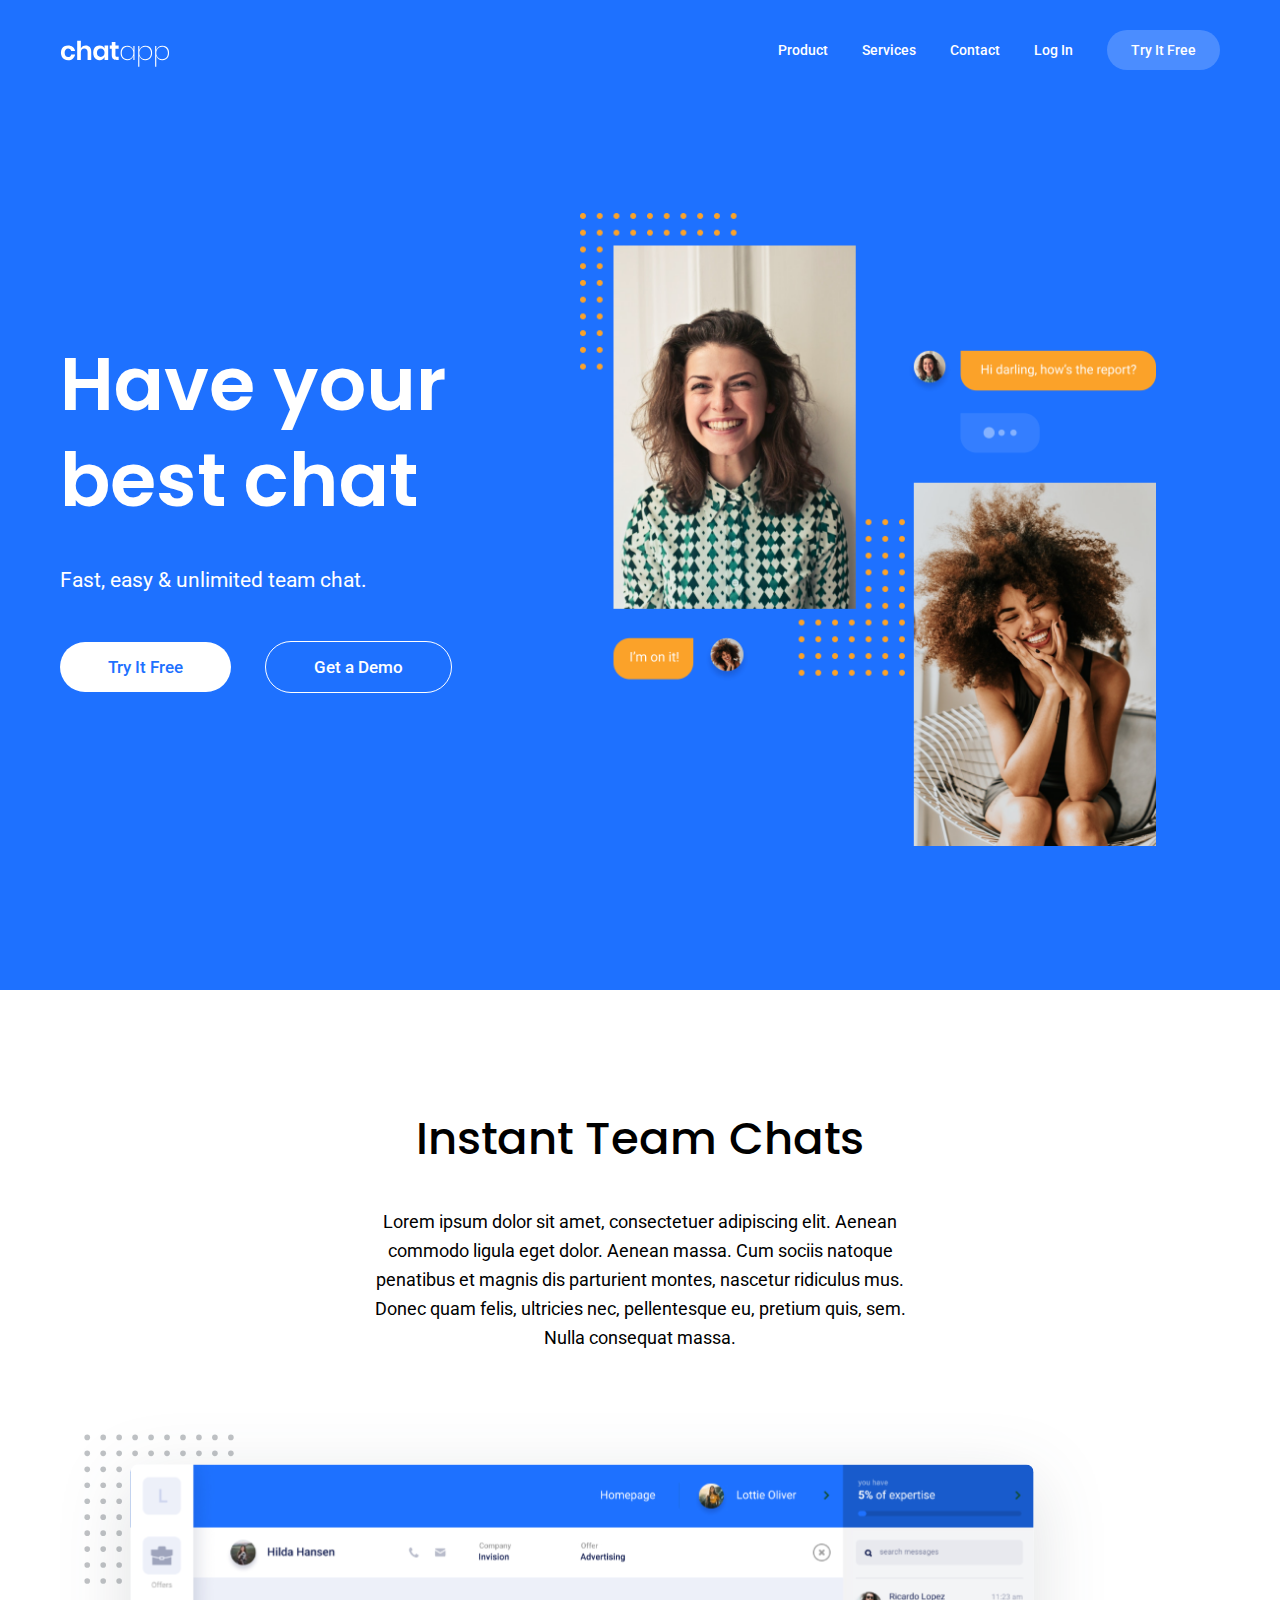
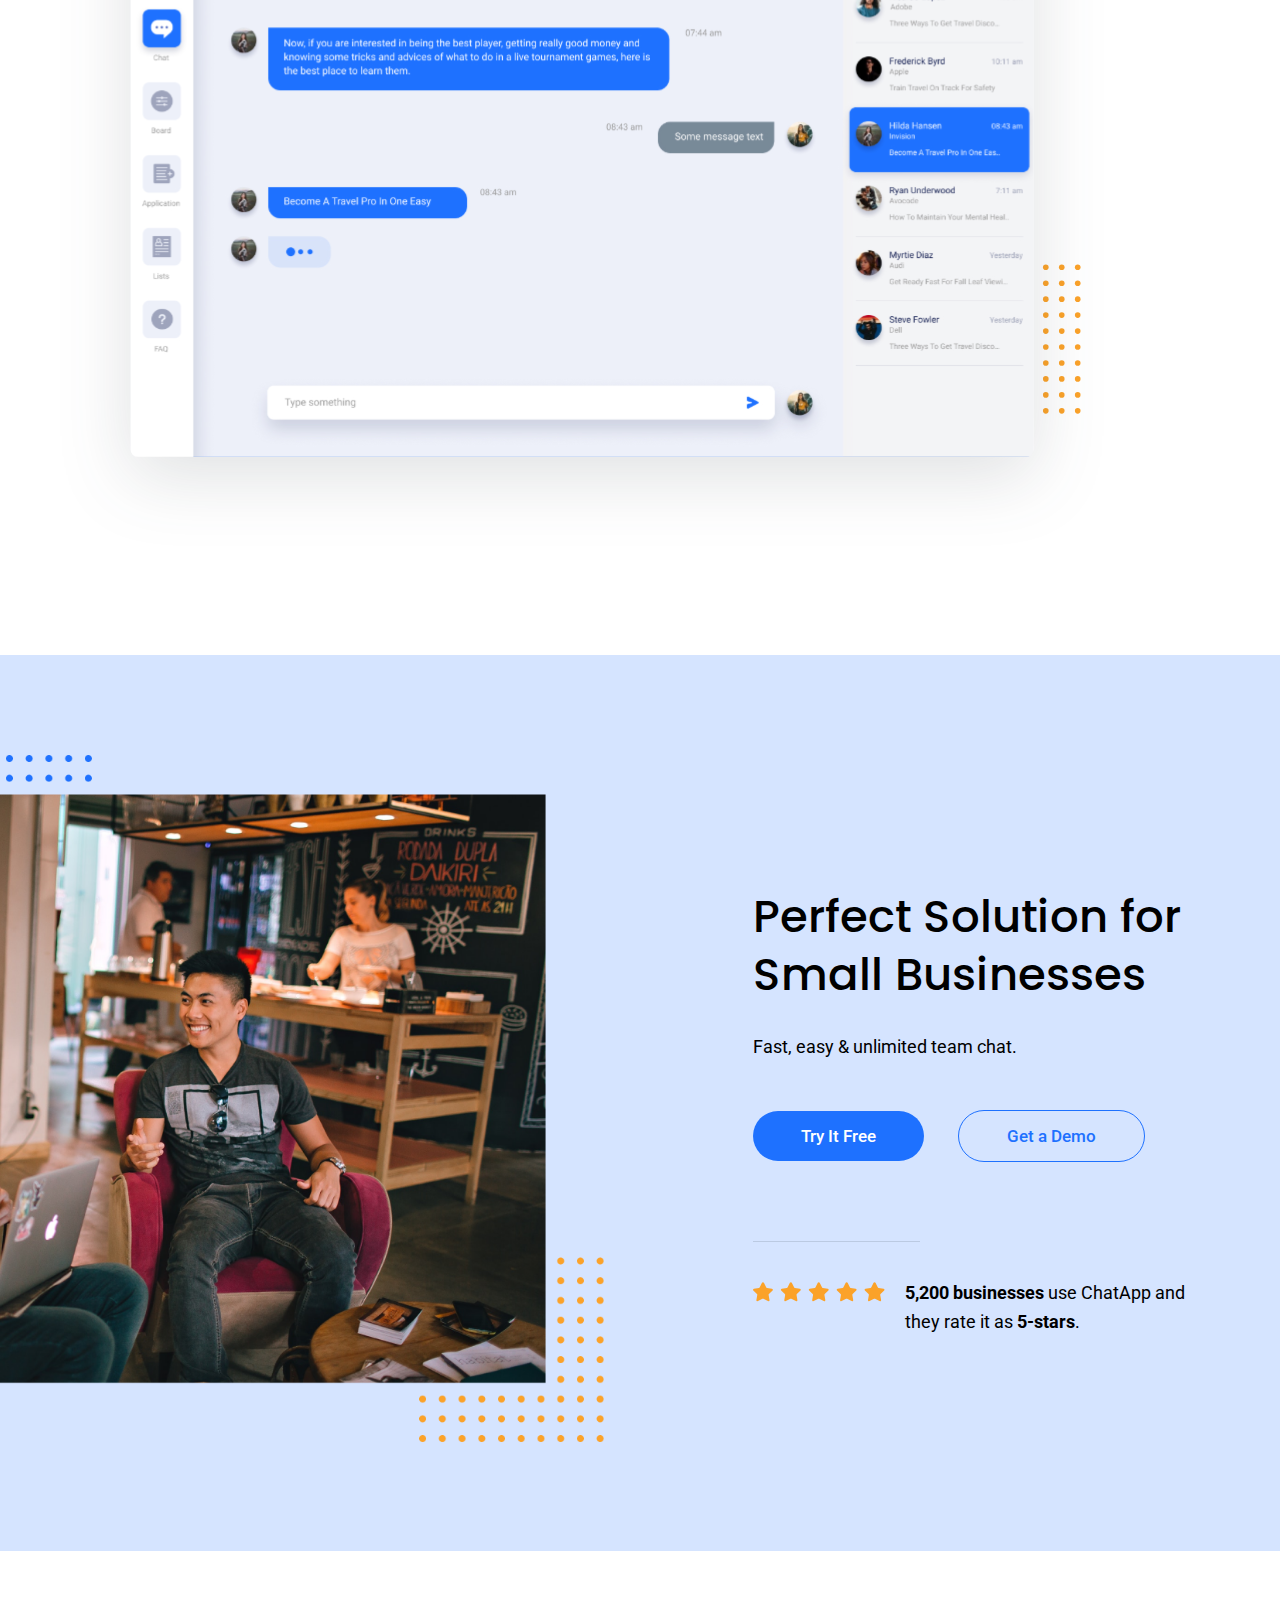
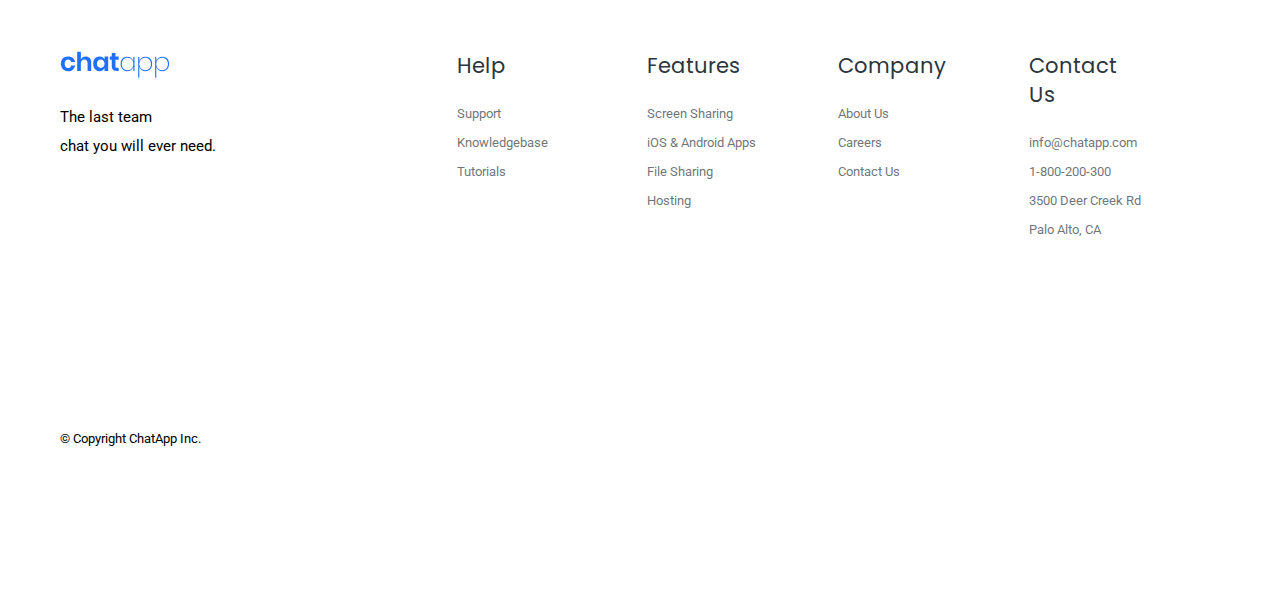
<file: chat-app-code-up/index.html>
<!DOCTYPE html>
<html lang="en">
  <head>
    <meta charset="UTF-8" />
    <meta name="viewport" content="width=device-width, initial-scale=1.0" />
    <link
      rel="stylesheet"
      href="https://fonts.googleapis.com/css2?family=Roboto:wght@400;500;700&family=Poppins:wght@400;500;600"
    />
    <link rel="stylesheet" href="./style.css" />
    <title>Document</title>
  </head>
  <body>
    <nav>
      <div class="container">
        <div class="flexbox">
          <a href="#"><img src="./img/chatapp.svg" alt="" /></a>
          <div class="nav-menu">
            <a href="#">Product</a>
            <a href="#">Services</a>
            <a href="#">Contact</a>
            <a href="#">Log In</a>
            <a href="#">Try It Free</a>
          </div>
        </div>
      </div>
    </nav>

    <section class="hero-section">
      <div class="container">
        <div class="flexbox">
          <div class="left-block">
            <h1>
              Have your <br />
              best chat
            </h1>
            <p>Fast, easy & unlimited team chat.</p>
            <a class="button" href="#">Try It Free</a>
            <a class="button ghost-button" href="#">Get a Demo</a>
          </div>
          <div class="right-block">
            <img src="./img/hero.png" alt="" />
          </div>
        </div>
      </div>
    </section>

    <section class="instant">
      <div class="container">
        <h2>Instant Team Chats</h2>
        <p>
          Lorem ipsum dolor sit amet, consectetuer adipiscing elit. Aenean
          commodo ligula eget dolor. Aenean massa. Cum sociis natoque penatibus
          et magnis dis parturient montes, nascetur ridiculus mus. Donec quam
          felis, ultricies nec, pellentesque eu, pretium quis, sem. Nulla
          consequat massa.
        </p>
        <img src="./img/mockup.svg" alt="" />
      </div>
    </section>

    <section class="perfect">
      <div class="container">
        <div class="flexbox">
          <div class="perfect-left">
            <img src="./img/cta-pic.png" alt="" />
          </div>
          <div class="perfect-right">
            <h2>Perfect Solution for Small Businesses</h2>
            <p>Fast, easy & unlimited team chat.</p>
            <a class="button button-blue" href="#">Try It Free</a>
            <a class="button ghost-button ghost-blue" href="#">Get a Demo</a>
            <div class="divider"></div>
            <div class="flexbox stars-flexbox">
              <img src="./img/cta-stars.svg" alt="" />
              <p><strong>5,200 businesses</strong> use ChatApp and they rate it as <strong>5-stars</strong>.</p>
            </div>
          </div>
        </div>
      </div>
    </section>

    <section class="footer-section">
        <div class="container">
            <div class="flexbox-footer">
                <div class="footer-column">
                    <img src="./img/chatapp-blue.svg" alt="">              
                    <p>The last team<br> chat you will ever need.</p>
                </div>
                <div class="footer-column"></div>
                <div class="footer-column">
                    <h3>Help</h3>
                    <a href="#">Support</a>
                    <a href="#">Knowledgebase</a>
                    <a href="#">Tutorials</a>
                </div>
                <div class="footer-column">
                    <h3>Features</h3>
                    <a href="#">Screen Sharing</a>
                    <a href="#">iOS & Android Apps</a>
                    <a href="#">File Sharing</a>
                    <a href="#">Hosting</a>
                </div>
                <div class="footer-column">
                    <h3>Company</h3>
                    <a href="#">About Us</a>
                    <a href="#">Careers</a>
                    <a href="#">Contact Us</a>
                </div>
                <div class="footer-column">
                    <h3>Contact<br>Us</h3>
                    <a href="#">info@chatapp.com</a>
                    <a href="#">1-800-200-300</a>
                    <a href="#">3500 Deer Creek Rd<br>Palo Alto, CA</a>
                </div>
            </div>
            <p>© Copyright ChatApp Inc.</p>
        </div>
    </section>

  </body>
</html>
</file>
<file: chat-app-code-up/style.css>
body {
  margin: 0;
  padding: 0;
  font-family: "Roboto", sans-serif;
  font-size: 18px;
  line-height: 161%;
  color: #000;
  background-color: #fff;
}

/* --------------- NAVBAR --------------- */

nav {
  margin: auto;
  padding: 0 60px;
  background-color: #1e71ff;
}

.container {
  margin: auto;
  max-width: 1160px;
}

.flexbox {
  display: flex;
  justify-content: space-between;
  align-items: center;
}

nav img {
  max-width: 100%;
  margin-top: 38px;
}

.nav-menu a {
  padding: 42px 15px 20px 15px;
  display: inline-block;
  text-decoration: none;
  color: #fff;
  font-size: 14px;
  line-height: 16px;
  font-weight: 500;
}

.nav-menu a:nth-child(5) {
  padding: 12px 24px;
  margin-left: 15px;
  margin-top: 30px;
  background-color: rgba(255, 255, 255, 0.2);
  border-radius: 25px;
}

/* --------------- HERO SECTION --------------- */

.hero-section {
  padding: 15vh 60px;
  background-color: #1e71ff;
}

.left-block{
    margin: 0 60px 100px 0;
    min-width: 400px;
}

.left-block h1 {
    font-family: Poppins, sans-serif;
    font-size: 75px;
    font-weight: 600;
    line-height: 128.4%;
    color: white;
    margin-bottom: 20px;
}

.left-block p {
    margin: 40px 0 60px 0;
    font-size: 21px;
    line-height: 25px;
    color: white;
}

.button {
    padding: 15px 48px;
    font-weight: 500;
    font-size: 17px;
    color: #1e71ff;
    background-color: #fff;
    border-radius: 60px;
    text-decoration: none;
}

.ghost-button {
    margin-left: 30px;
    color: #fff;
    background-color: rgba(255, 255, 255, 0);
    border: white 1px solid;
}

.hero-section .right-block {
    margin-left: 60px;
}

.hero-section .right-block img{
    max-width: 90%;
}


/* --------------- INSTANT SECTION --------------- */

section {
    padding: 100px 60px;
}

h2{
    margin: 20px 0 10px 0;
    font-family: Poppins, sans-serif;
    font-size: 45px;
    font-weight: 500;
    line-height: 128%;
    text-align: center;
}

.instant p {
    margin: 40px auto 60px auto;
    max-width: 566px;
    text-align: center;
}

.instant img{
    max-width: 90%;
}

/* --------------- PERFECT SECTION --------------- */


.perfect {
    background-color: rgba(30, 113, 255, 0.19) ; 
}

.perfect-left {
    margin-left: -20vw;
}

.perfect .perfect-left img {
    max-width: 90%;
}

.perfect-right {
    margin-left: 60px;
    max-width: 467px;
    min-width: 400px;    
}

.perfect h2 {
    text-align: start;
}

.perfect p {
    margin: 30px 0 60px 0;
}

.button-blue {
    background-color: #1e71ff;
    color: white;
}

.ghost-blue {
    border-color: #1e71ff;
    color: #1e71ff
}

.divider {
    margin: 90px 0 40px 0;
    height: 1px;
    max-width: 167px;
    background-color: rgba(43, 53, 62, 0.15);
}

.stars-flexbox {
    align-items: flex-start;
    justify-content: flex-start;
}

.stars-flexbox img {
    max-width: 100%;
}

.stars-flexbox p {
    margin: -3px 0 0 20px;
}



/* --------------- FOOTER --------------- */

.footer-section {
    margin-bottom: 30px;
}

.flexbox-footer {
    display: flex;
    align-items: stretch;
    justify-content: space-between;
}

.footer-column {
    /* border: red solid 1px; */
    width: 16.667%
}

.footer-column:nth-child(1){
    margin-right: 15px;
    font-size: 15px;
}

.footer-column h3 {
    margin: 0 0 20px 0;
    font-family: Poppins, sans-serif;
    font-weight: 400;
    color: #2b353e;
}

.footer-column a {
    display: block;
    font-size: 13px;
    color: rgba(43, 53, 62, 0.70);
    text-decoration: none;
}

.footer-section .container > p{
    color:black;
    font-size: 13px;
    margin-top: 180px;
}
</file>
